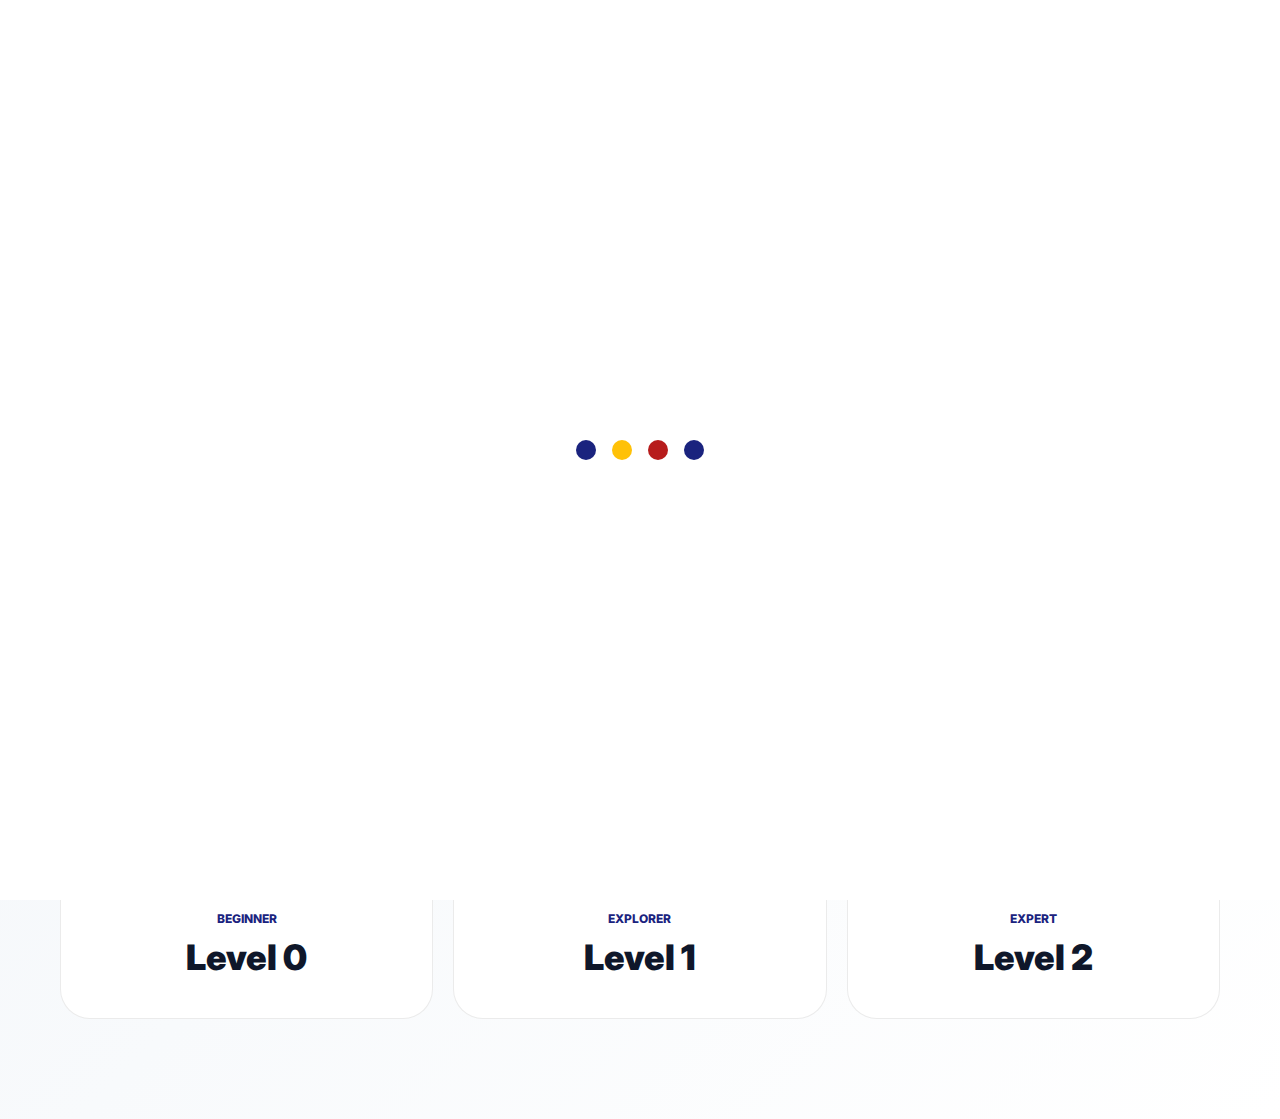
<file: sessions.html>
<!DOCTYPE html>
<html lang="en">
<head>
    <meta charset="UTF-8">
    <meta name="viewport" content="width=device-width, initial-scale=1.0">
    <title>ICPC-UFE | Training Portal</title>
    <link rel="icon" href="Logo.png">
    <link href="https://fonts.googleapis.com/css2?family=Inter:wght@400;500;700;900&display=swap" rel="stylesheet">
    <style>
        /* --- CORE BRAND SYSTEM --- */
        :root {
            --ufe-gold: #FFC107;
            --ufe-blue: #1A237E;
            --ufe-red: #B71C1C;
            --dark-navy: #0F172A;
            --slate-gray: #64748b;
            --bg-gradient: linear-gradient(135deg, #f1f5f9 0%, #ffffff 100%);
        }

        * { margin: 0; padding: 0; box-sizing: border-box; font-family: 'Inter', sans-serif; }
        
        body { 
            background: var(--bg-gradient); 
            min-height: 100vh; 
            padding-top: 120px; 
            color: var(--dark-navy); 
            overflow-x: hidden; 
        }

        /* --- LOADER --- */
        #loader-wrapper { position: fixed; inset: 0; background: #fff; display: flex; justify-content: center; align-items: center; z-index: 10000; transition: opacity 0.8s ease; }
        .loader { display: flex; align-items: center; justify-content: center; }
        .box { width: 20px; height: 20px; margin: 0 8px; border-radius: 50%; animation: jump 1s ease-in-out infinite; }
        .box:nth-child(1) { background-color: var(--ufe-blue); animation-delay: 0.2s; }
        .box:nth-child(2) { background-color: var(--ufe-gold); animation-delay: 0.4s; }
        .box:nth-child(3) { background-color: var(--ufe-red);  animation-delay: 0.6s; }
        .box:nth-child(4) { background-color: var(--ufe-blue); animation-delay: 0.8s; }
        @keyframes jump { 0%, 100% { transform: translateY(0); } 50% { transform: translateY(-30px); } }
        .fade-out { opacity: 0; visibility: hidden; }

        /* --- NAVBAR --- */
        .navbar { position: fixed; top: 0; width: 100%; background: rgba(255, 255, 255, 0.8); backdrop-filter: blur(20px); padding: 1.5rem 0; z-index: 1000; border-bottom: 1px solid rgba(0,0,0,0.05); display: flex; justify-content: center; }
        .code-logo { display: flex; align-items: center; font-family: 'Courier New', Courier, monospace; font-size: 28px; font-weight: bold; cursor: pointer; }
        .bracket { color: #596d89; }
        .text-gold { color: var(--ufe-gold); }
        .dash { color: var(--ufe-blue); }
        .cursor { color: var(--ufe-red); animation: blink 1.2s infinite; }
        @keyframes blink { 0%, 100% { opacity: 1; } 50% { opacity: 0; } }

        /* --- CONTAINER --- */
        .container { max-width: 1200px; margin: 0 auto; padding: 0 20px; padding-bottom: 100px; }
        
        .announcement-card {
            background: var(--dark-navy);
            color: #fff;
            border-radius: 35px;
            padding: 40px;
            margin-bottom: 60px;
            display: flex;
            justify-content: space-between;
            align-items: center;
            border: 1px solid rgba(255, 255, 255, 0.1);
            transition: 0.3s;
        }
        .badge-live { background: var(--ufe-gold); color: var(--dark-navy); padding: 6px 15px; border-radius: 100px; font-size: 0.75rem; font-weight: 900; }

        /* --- WEEKLY ROUTINE SECTION --- */
        .sync-grid {
            display: grid;
            grid-template-columns: 1fr 1fr;
            gap: 25px;
            margin: 30px 0 60px 0;
        }
        .sync-card {
            background: #fff;
            border: 1px solid rgba(0,0,0,0.08);
            border-radius: 30px;
            padding: 40px;
            display: flex;
            flex-direction: column;
            transition: 0.4s cubic-bezier(0.175, 0.885, 0.32, 1.275);
        }
        .sync-card:hover { transform: translateY(-8px); border-color: var(--ufe-gold); box-shadow: 0 15px 35px rgba(26, 35, 126, 0.08); }
        .sync-badge { font-size: 0.65rem; font-weight: 900; background: var(--dark-navy); color: var(--ufe-gold); padding: 5px 12px; border-radius: 50px; display: inline-block; margin-bottom: 15px; width: fit-content; }
        .sync-card h3 { font-family: 'Courier New', monospace; font-size: 1.5rem; margin-bottom: 10px; color: var(--dark-navy); }
        .sync-card p { color: var(--slate-gray); font-size: 0.95rem; line-height: 1.6; margin-bottom: 25px; }
        .btn-live { width: 100%; background: var(--dark-navy); color: white; padding: 16px; border-radius: 18px; border: none; font-weight: 800; display: flex; align-items: center; justify-content: center; gap: 10px; cursor: pointer; transition: 0.3s; text-decoration: none; font-size: 0.9rem; }
        .btn-live:hover { background: var(--ufe-blue); filter: brightness(1.2); }
        .pulse-dot { width: 8px; height: 8px; background: #22c55e; border-radius: 50%; position: relative; }
        .pulse-dot::after { content: ''; position: absolute; inset: 0; background: inherit; border-radius: inherit; animation: pulse-live 1.5s infinite; }
        @keyframes pulse-live { 0% { transform: scale(1); opacity: 1; } 100% { transform: scale(3); opacity: 0; } }

        /* --- ROADMAP GRID --- */
        .levels-grid { display: grid; grid-template-columns: repeat(3, 1fr); gap: 20px; margin-top: 20px; }
        .level-card { 
            background: #fff; 
            border: 1px solid rgba(0,0,0,0.08); 
            padding: 40px 20px; 
            border-radius: 30px; 
            text-align: center; 
            cursor: pointer; 
            transition: 0.4s cubic-bezier(0.19, 1, 0.22, 1); 
        }
        .level-card:hover { transform: translateY(-10px); border-color: var(--ufe-gold); box-shadow: 0 20px 40px rgba(26,35,126,0.08); }
        .level-card span { color: var(--ufe-blue); font-weight: 800; font-size: 0.75rem; text-transform: uppercase; display: block; margin-bottom: 10px; }
        .level-card h3 { font-size: 2.2rem; font-weight: 900; }

        /* --- SESSIONS VIEW --- */
        #sessionView { display: none; animation: slideUp 0.6s ease forwards; }
        @keyframes slideUp { from { opacity: 0; transform: translateY(30px); } to { opacity: 1; transform: translateY(0); } }
        .session-list-item { background: white; padding: 1.5rem 2.5rem; border-radius: 25px; margin-bottom: 1rem; display: flex; justify-content: space-between; align-items: center; border: 1px solid #f1f5f9; }

        .btn-modern-video {
            display: flex; align-items: center; gap: 12px; background: linear-gradient(135deg, var(--dark-navy) 0%, var(--ufe-blue) 100%);
            color: white; padding: 12px 24px; border-radius: 18px; border: none; cursor: pointer; font-weight: 700; font-size: 0.9rem; transition: 0.3s;
        }
        .play-icon-circle { width: 24px; height: 24px; background: rgba(255, 255, 255, 0.2); border-radius: 50%; display: flex; align-items: center; justify-content: center; position: relative; }
        .play-icon-circle::after { content: ''; position: absolute; width: 100%; height: 100%; border-radius: 50%; background: rgba(255, 255, 255, 0.4); animation: pulse-ring 1.5s infinite; }
        @keyframes pulse-ring { 0% { transform: scale(1); opacity: 1; } 100% { transform: scale(1.6); opacity: 0; } }

        /* --- MODALS --- */
        .modal-overlay { position: fixed; inset: 0; background: rgba(15,23,42,0.85); backdrop-filter: blur(15px); display: flex; align-items: center; justify-content: center; z-index: 9999; visibility: hidden; opacity: 0; transition: 0.5s; }
        .modal-overlay.active { visibility: visible; opacity: 1; }
        .task-modal { background: #fff; width: 90%; max-width: 440px; border-radius: 40px; overflow: hidden; transform: translateY(40px) scale(0.9); transition: 0.6s; }
        .modal-overlay.active .task-modal { transform: translateY(0) scale(1); }
        .task-header { background: var(--dark-navy); padding: 3rem 2rem; text-align: center; color: white; }
        .task-body { padding: 2.5rem; }
        .task-step { display: flex; gap: 20px; margin-bottom: 25px; position: relative; }
        .step-number { width: 36px; height: 36px; background: #f1f5f9; color: var(--dark-navy); display: flex; align-items: center; justify-content: center; border-radius: 12px; font-weight: 900; }
        
        .btn-uiverse { background: var(--ufe-blue); color: white; border: none; padding: 1rem; width: 100%; border-radius: 2rem; font-weight: bold; cursor: pointer; transition: 0.3s; }
        .btn-uiverse:hover { transform: scale(1.02); filter: brightness(1.2); }

        .video-glass-modal { background: #000; width: 95%; max-width: 1000px; height: 80vh; border-radius: 30px; position: relative; overflow: hidden; }
        .close-video { position: absolute; top: 15px; right: 25px; color: white; font-size: 2.5rem; cursor: pointer; z-index: 100; }

        @media (max-width: 900px) { 
            .levels-grid, .sync-grid { grid-template-columns: 1fr; } 
            .announcement-card { flex-direction: column; text-align: center; gap: 20px; } 
        }

    </style>
</head>
<body>

    <div id="loader-wrapper">
        <div class="loader">
            <div class="box"></div><div class="box"></div><div class="box"></div><div class="box"></div>
        </div>
    </div>

    <nav class="navbar">
        <div class="nav-container">
            <div class="code-logo" onclick="location.href='index.html';">
                <span class="bracket">{</span><span class="text-gold">ICPC</span><span class="dash">-</span><span class="text-gold">UFE</span><span class="bracket">}</span><span class="cursor">_</span>
            </div>
        </div>
    </nav>

    <div class="container">
        
        <div id="mainView">
            
            <div class="announcement-card">
                <div>
                    <span class="badge-live">CURRENT ASSIGNMENT</span>
                    <h2 style="margin: 15px 0 10px 0; font-size: 2rem;">ICPC Training Sheet #01</h2>
                    <p style="color: #94a3b8; font-weight: 500;">Focus: BFS, DFS, and Tree Traversal implementations.</p>
                </div>
                <button onclick="window.open('https://vjudge.net/', '_blank')" style="background:var(--ufe-gold); border:none; padding:15px 35px; border-radius:18px; font-weight:900; cursor:pointer; font-size: 1rem; color: var(--dark-navy);">Open Problem Sheet</button>
            </div>

            <h2 style="font-size: 1.8rem; font-weight: 900; color: var(--dark-navy);">Weekly Routine</h2>
            <div class="sync-grid">
                <div class="sync-card">
                    <div class="sync-badge">PHASE 01: THEORY</div>
                    <div style="font-size: 1.5rem; margin-bottom: 15px;">🧠</div>
                    <h3>Concept_Explaining</h3>
                    <p>Every Sunday @ 16:00. Deep dive into new algorithms and implementation logic required for the week.</p>
                    <a href="YOUR_MEETING_LINK" target="_blank" class="btn-live">
                        <span class="pulse-dot"></span> JOIN LIVE SESSION
                    </a>
                </div>

                <div class="sync-card">
                    <div class="sync-badge">PHASE 02: PRACTICE</div>
                    <div style="font-size: 1.5rem; margin-bottom: 15px;">💻</div>
                    <h3>Sheet_Upsolving</h3>
                    <p>Every Thursday @ 16:00. Interactive live debugging and solving the hardest problems from the sheet.</p>
                    <a href="YOUR_MEETING_LINK" target="_blank" class="btn-live">
                        <span class="pulse-dot"></span> JOIN LIVE SESSION
                    </a>
                </div>
            </div>

            <h2 style="font-size: 1.8rem; font-weight: 900; margin-bottom: 20px; color: var(--dark-navy);">Training Roadmap</h2>
            <div class="levels-grid">
                <div class="level-card" onclick="showLevel('Level 0', 'The Foundations of Coding')">
                    <span>Beginner</span><h3>Level 0</h3>
                </div>
                <div class="level-card" onclick="showLevel('Level 1', 'Advanced Algorithms')">
                    <span>Explorer</span><h3>Level 1</h3>
                </div>
                <div class="level-card" onclick="showLevel('Level 2', 'Mastery & Beyond')">
                    <span>Expert</span><h3>Level 2</h3>
                </div>
            </div>
        </div>

        <div id="sessionView">
            <div style="display:flex; justify-content:space-between; align-items:center; margin-bottom:20px;">
                <h3 id="lvlTitle" style="font-size: 2.5rem; font-weight: 900;"></h3>
                <button onclick="hideLevel()" style="padding:10px 20px; border-radius:12px; border:none; background:#f1f5f9; cursor:pointer; font-weight:800;">← Back</button>
            </div>
            <p id="lvlDesc" style="color: var(--slate-gray); margin-bottom: 30px;"></p>
            <div id="listWrapper"></div>
        </div>

    </div>

    <div class="modal-overlay" id="taskPop">
        <div class="task-modal">
            <div class="task-header">
                <div style="border: 1px solid var(--ufe-gold); padding: 5px 15px; border-radius: 100px; font-size: 10px; color: var(--ufe-gold); margin-bottom: 15px; display: inline-block; font-weight: 900;">NEW TASKS</div>
                <h3>Weekly Briefing</h3>
            </div>
            <div class="task-body">
                <div class="task-step">
                    <div class="step-number">01</div>
                    <div class="step-content"><p style="font-weight:800">Solve Sheet #1</p><p style="color:var(--slate-gray); font-size:0.8rem">Access via the main dashboard.</p></div>
                </div>
                <div class="task-step">
                    <div class="step-number">02</div>
                    <div class="step-content"><p style="font-weight:800">Watch Recording</p><p style="color:var(--slate-gray); font-size:0.8rem">Review the Sunday session logic.</p></div>
                </div>
                <button class="btn-uiverse" onclick="closePop('taskPop')">I'M ON IT!</button>
            </div>
        </div>
    </div>

    <div class="modal-overlay" id="videoModal">
        <span class="close-video" onclick="closePop('videoModal')">&times;</span>
        <div class="video-glass-modal" id="videoContent"></div>
    </div>

    <script>
        const sessionData = {
            'Level 0': [{t:'Intro to CP', v:'https://www.youtube.com/embed/dQw4w9WgXcQ'}, {t:'Complexity Analysis', v:'https://www.youtube.com/embed/dQw4w9WgXcQ'}],
            'Level 1': [{t:'Graph Basics', v:'https://www.youtube.com/embed/dQw4w9WgXcQ'}, {t:'Tree Algorithms', v:'https://www.youtube.com/embed/dQw4w9WgXcQ'}],
            'Level 2': [{t:'Advanced DP', v:'https://www.youtube.com/embed/dQw4w9WgXcQ'}, {t:'Max Flow', v:'https://www.youtube.com/embed/dQw4w9WgXcQ'}]
        };

        function showLevel(lvl, desc) {
            document.getElementById('mainView').style.display = 'none';
            document.getElementById('sessionView').style.display = 'block';
            document.getElementById('lvlTitle').innerText = lvl;
            document.getElementById('lvlDesc').innerText = desc;
            const w = document.getElementById('listWrapper'); w.innerHTML = '';
            sessionData[lvl].forEach(s => {
                w.innerHTML += `
                    <div class="session-list-item">
                        <div><h4 style="font-weight:800; font-size:1.2rem;">${s.t}</h4><p style="color:var(--slate-gray); font-size: 0.8rem;">Recorded Meeting</p></div>
                        <button class="btn-modern-video" onclick="openVideo('${s.v}')">
                            <div class="play-icon-circle">
                                <svg width="10" height="12" viewBox="0 0 10 12" fill="white"><path d="M0 0l10 6-10 6z"/></svg>
                            </div>
                            WATCH VIDEO
                        </button>
                    </div>`;
            });
        }

        function openVideo(url) {
            document.getElementById('videoContent').innerHTML = `<iframe width="100%" height="100%" src="${url}" frameborder="0" allowfullscreen></iframe>`;
            document.getElementById('videoModal').classList.add('active');
        }

        function closePop(id) { 
            document.getElementById(id).classList.remove('active'); 
            if(id === 'videoModal') document.getElementById('videoContent').innerHTML = '';
        }
        
        function hideLevel() { document.getElementById('mainView').style.display = 'block'; document.getElementById('sessionView').style.display = 'none'; }

        window.onload = () => {
            setTimeout(() => { document.getElementById('loader-wrapper').classList.add('fade-out'); }, 2000);
            setTimeout(() => { document.getElementById('taskPop').classList.add('active'); }, 2800);
        };
    </script>
</body>

</html>
</file>
